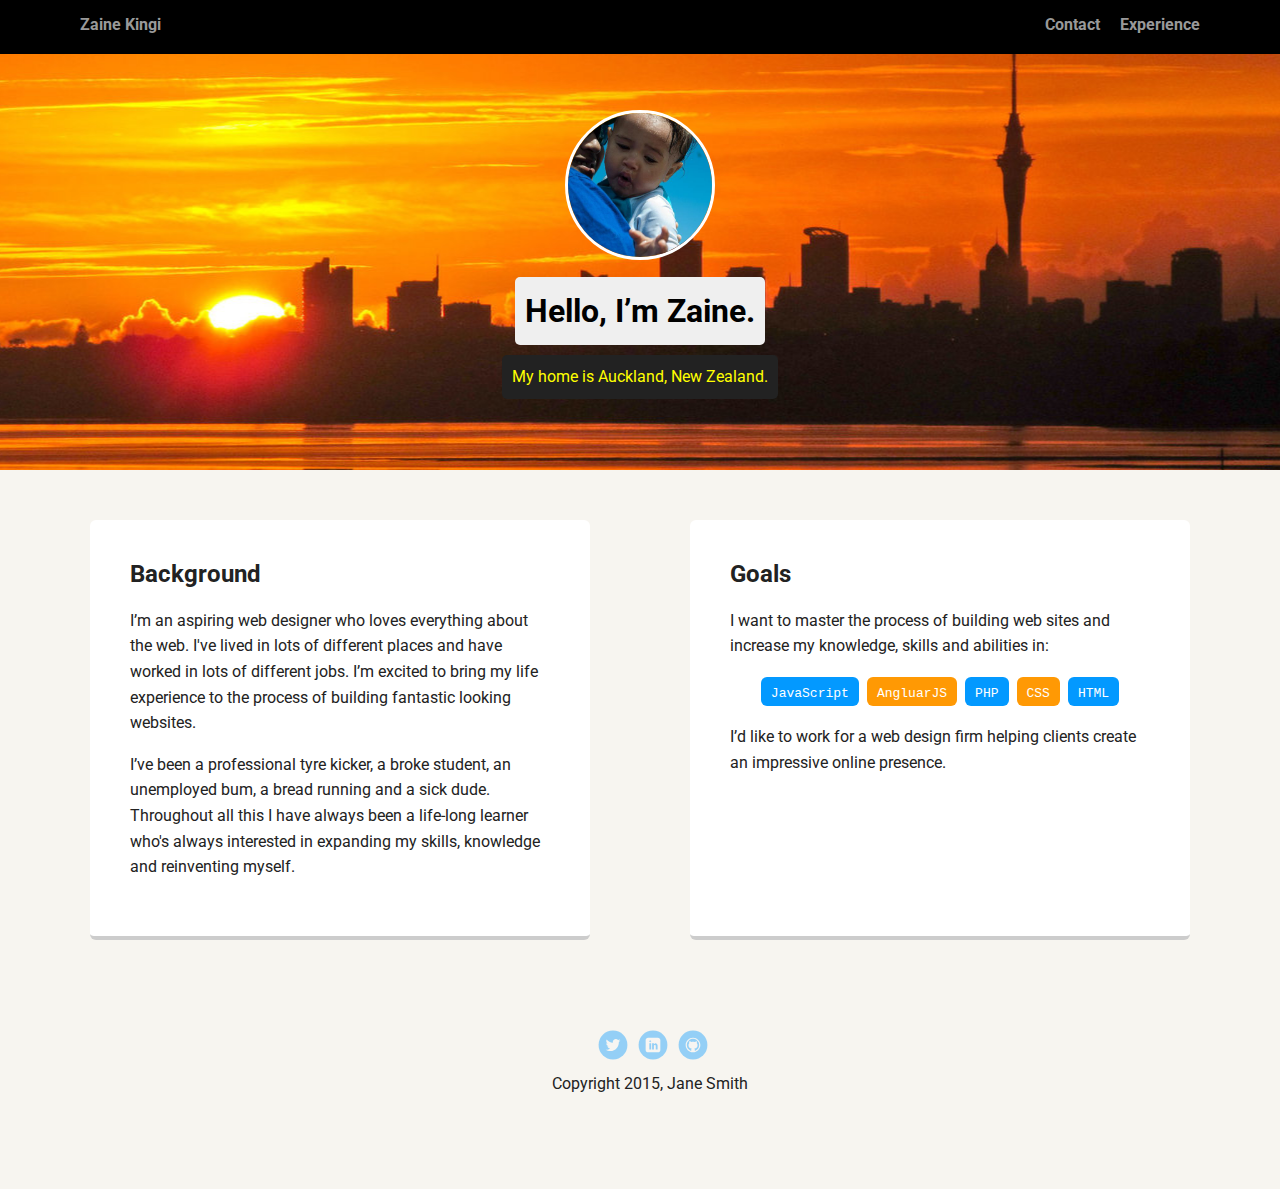
<file: index.html>
<!doctype html>
<html lang="en">
<head>
  <meta charset="utf-8">
  <title>Zaine Kingi's Profile</title>
  <meta name="viewport" content="width=device-width, initial-scale=1.0">
  <link rel="stylesheet" href="styles.css">
  <link href="https://fonts.googleapis.com/css?family=Muli%7CRoboto:400,300,500,700,900" rel="stylesheet"></head>
  <body>

    <div class="main-nav">
        <ul class="nav">
          <li class="name"><a href="index.html">Zaine Kingi</a></li>
          <li><a href="contact.html">Contact</a></li>
          <li><a href="experience.html">Experience</a></li>
        </ul>
    </div>

    <header id="home">
      <a href="index.html"><img src="images/zaine-profile-pic.jpg" alt="Zaine's profile picture" class="profile-image"></a>
      <h1 class="tag name">Hello, I’m Zaine.</h1>
      <p class="tag location">My home is Auckland, New Zealand.</p>
    </header>

    <main class="flex">
      <div class="card">
        <h2>Background</h2>
        <p>I’m an aspiring web designer who loves everything about the web. I've lived in lots of different places and have worked in lots of different jobs. I’m excited to bring my life experience to the process of building fantastic looking websites.</p>
        <p>I’ve been a professional tyre kicker, a broke student, an unemployed bum, a bread running and a sick dude. Throughout all this I have always been a life-long learner who's always interested in expanding my skills, knowledge and reinventing myself.</p>
      </div> 

      <div class="card">
        <h2>Goals</h2>
        <p>I want to master the process of building web sites and increase my knowledge, skills and abilities in:</p>
        <ul class="skills">
          <li><code>JavaScript</code></li>
          <li><code>AngluarJS</code></li>
          <li><code>PHP</code></li>
          <li><code>CSS</code></li>
          <li><code>HTML</code></li>
        </ul>
        <p>I’d like to work for a web design firm helping clients create an impressive online presence.</p>
      </div> 

    </main>
    <footer>
      <ul>
        <li><a href="http://www.twitter.com/zainekingi" class="social twitter">Twitter</a></li>
        <li><a href="https://nz.linkedin.com/in/zainekingi" class="social linkedin">LinkedIn</a></li>
        <li><a href="https://github.com/zainekingi" class="social github">Github</a></li>
      </ul>
      <p class="copyright">Copyright 2015, Jane Smith</p>
    </footer>
  </body>
  </html>
</file>
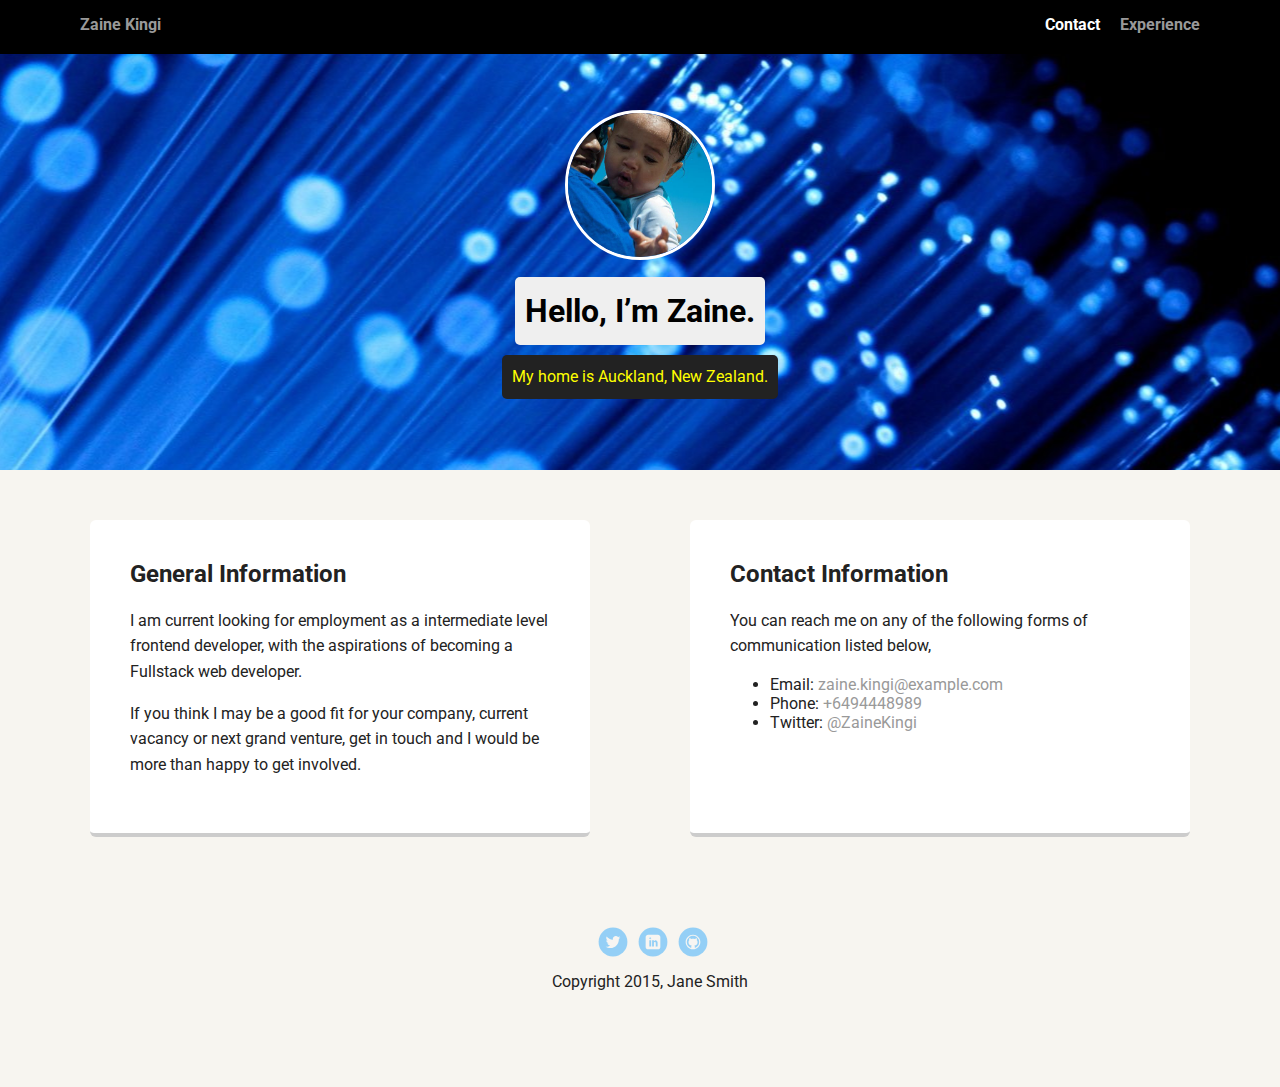
<file: contact.html>
<!doctype html>
<html lang="en">
<head>
  <meta charset="utf-8">
  <title>Zaine Kingi's Profile | Contact</title>
  <meta name="viewport" content="width=device-width, initial-scale=1.0">
  <link rel="stylesheet" href="styles.css">
  <link href="https://fonts.googleapis.com/css?family=Muli%7CRoboto:400,300,500,700,900" rel="stylesheet"></head>
  <body>

    <div class="main-nav">
        <ul class="nav">
          <li class="name"><a href="index.html">Zaine Kingi</a></li>
          <li><a href="contact.html" class="selected">Contact</a></li>
          <li><a href="experience.html">Experience</a></li>
        </ul>
    </div>

    <header id="contact">
      <a href="index.html"><img src="images/zaine-profile-pic.jpg" alt="Zaine's profile picture" class="profile-image"></a>
      <h1 class="tag name">Hello, I’m Zaine.</h1>
      <p class="tag location">My home is Auckland, New Zealand.</p>
    </header>

    <main class="flex">
      <div class="card">
        <h2>General Information</h2>
        <p>I am current looking for employment as a intermediate level frontend developer, with the aspirations of becoming a Fullstack web developer.</p>
        <p>If you think I may be a good fit for your company, current vacancy or next grand venture, get in touch and I would be more than happy to get involved.</p>
      </div> 

      <div class="card">
        <h2>Contact Information</h2>
        <p>You can reach me on any of the following forms of communication listed below, </p>
        <ul>
          <li>Email: <a href="mailto:zaine.kingi@example.com">zaine.kingi@example.com</a></li>
          <li>Phone: <a href="tel:+6494448989">+6494448989</a></li>
          <li>Twitter: <a href="http://www.twitter.com/intent/tweet?@zainekingi">@ZaineKingi</a></li>
        </ul>
      </div> 

    </main>
    <footer>
      <ul>
        <li><a href="http://www.twitter.com/zainekingi" class="social twitter">Twitter</a></li>
        <li><a href="https://nz.linkedin.com/in/zainekingi" class="social linkedin">LinkedIn</a></li>
        <li><a href="https://github.com/zainekingi" class="social github">Github</a></li>
      </ul>
      <p class="copyright">Copyright 2015, Jane Smith</p>
    </footer>
  </body>
  </html>
</file>
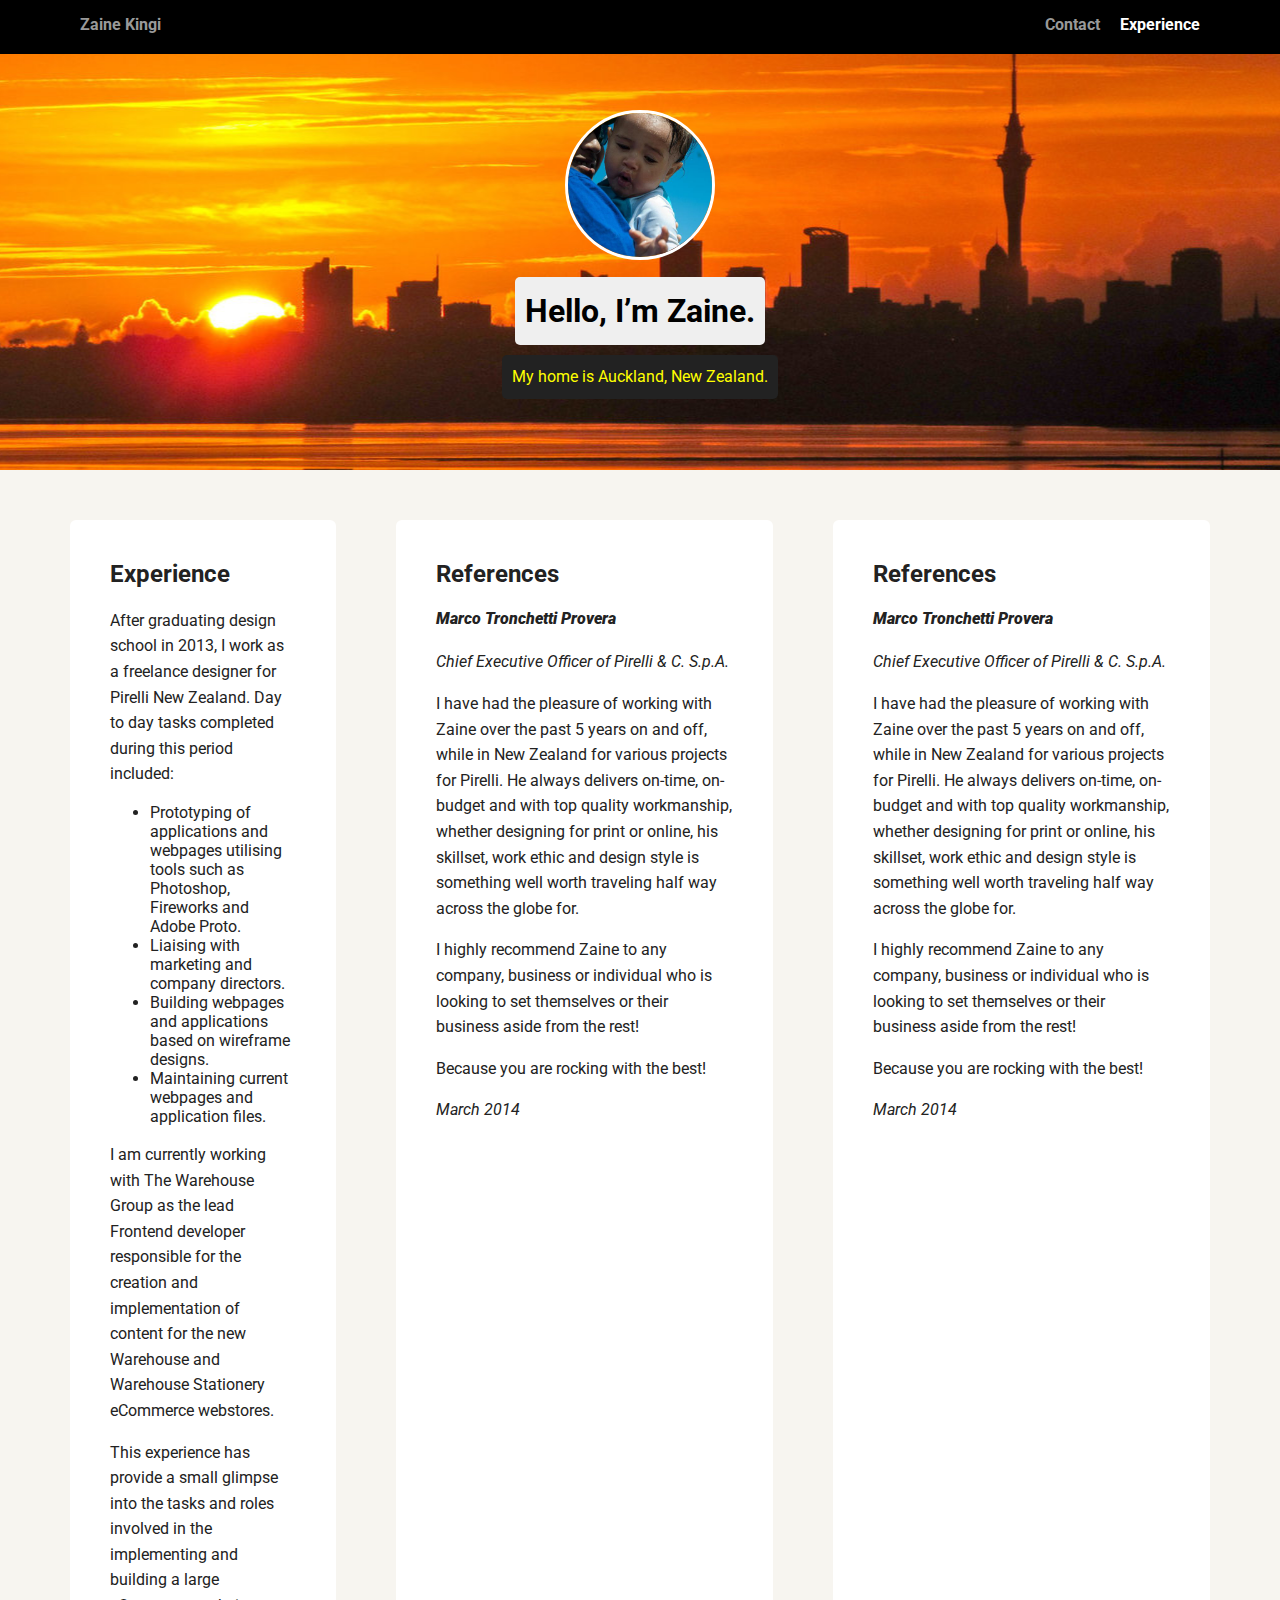
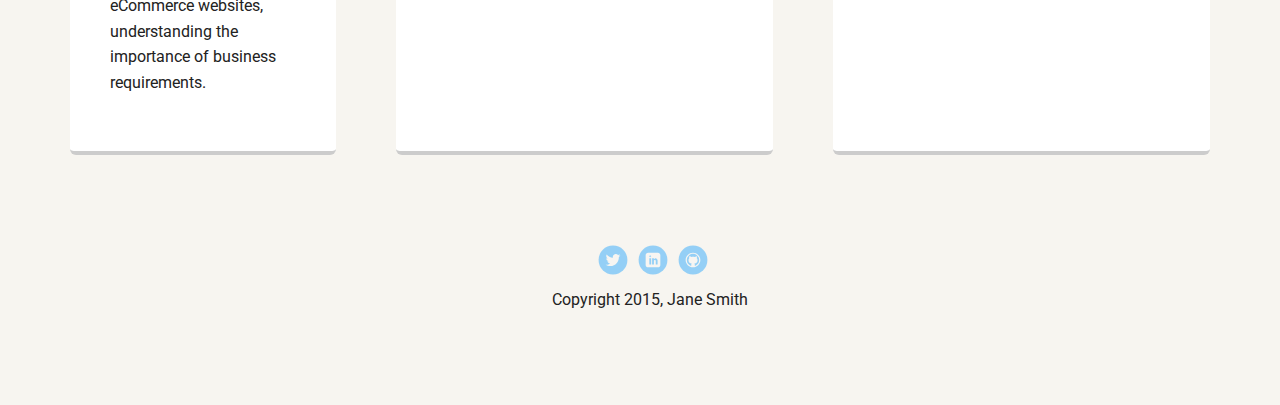
<file: experience.html>
<!doctype html>
<html lang="en">
<head>
  <meta charset="utf-8">
  <title>Zaine Kingi's Profile | Experience</title>
  <meta name="viewport" content="width=device-width, initial-scale=1.0">
  <link rel="stylesheet" href="styles.css">
  <link href="https://fonts.googleapis.com/css?family=Muli%7CRoboto:400,300,500,700,900" rel="stylesheet"></head>
  <body>

    <div class="main-nav">
        <ul class="nav">
          <li class="name"><a href="index.html">Zaine Kingi</a></li>
          <li><a href="contact.html">Contact</a></li>
          <li><a href="experience.html" class="selected">Experience</a></li>
        </ul>
    </div>

    <header id="experience">
      <a href="index.html"><img src="images/zaine-profile-pic.jpg" alt="Zaine's profile picture" class="profile-image"></a>
      <h1 class="tag name">Hello, I’m Zaine.</h1>
      <p class="tag location">My home is Auckland, New Zealand.</p>
    </header>

    <main class="flex">
      <div class="card">
        <h2>Experience</h2>
        <p>After graduating design school in 2013, I work as a freelance designer for Pirelli New Zealand. Day to day tasks completed during this period included:</p>
        <ul>
          <li>Prototyping of applications and webpages utilising tools such as Photoshop, Fireworks and Adobe Proto.</li>
          <li>Liaising with marketing and company directors.</li>
          <li>Building webpages and applications based on wireframe designs.</li>
          <li>Maintaining current webpages and application files.</li>
        </ul>
        <p>I am currently working with The Warehouse Group as the lead Frontend developer responsible for the creation and implementation of content for the new Warehouse and
        Warehouse Stationery eCommerce webstores.</p>
        <p>This experience has provide a small glimpse into the tasks and roles involved in the implementing and building a large eCommerce websites, understanding the importance of business requirements.</p>
      </div>
      
      <div class="card">
        <h2>References</h2>
        <h4><strong><em>Marco Tronchetti Provera</em></strong></h4><p><em>Chief Executive Officer of Pirelli & C. S.p.A.</em></p>
        <p>I have had the pleasure of working with Zaine over the past 5 years on and off, while in New Zealand for various projects for Pirelli. He always delivers on-time, on-budget and with top quality workmanship, whether designing for print or online, his skillset, work ethic and design style is something well worth traveling half way across the globe for.</p>
        <p>I highly recommend Zaine to any company, business or individual who is looking to set themselves or their business aside from the rest!</p>
        <p>Because you are rocking with the best!</p>
        <p><em>March 2014</em></p>
      </div>
      
      <div class="card">
        <h2>References</h2>
        <h4><strong><em>Marco Tronchetti Provera</em></strong></h4><p><em>Chief Executive Officer of Pirelli & C. S.p.A.</em></p>
        <p>I have had the pleasure of working with Zaine over the past 5 years on and off, while in New Zealand for various projects for Pirelli. He always delivers on-time, on-budget and with top quality workmanship, whether designing for print or online, his skillset, work ethic and design style is something well worth traveling half way across the globe for.</p>
        <p>I highly recommend Zaine to any company, business or individual who is looking to set themselves or their business aside from the rest!</p>
        <p>Because you are rocking with the best!</p>
        <p><em>March 2014</em></p>
      </div>

    </main>
    <footer>
      <ul>
        <li><a href="http://www.twitter.com/zainekingi" class="social twitter">Twitter</a></li>
        <li><a href="https://nz.linkedin.com/in/zainekingi" class="social linkedin">LinkedIn</a></li>
        <li><a href="https://github.com/zainekingi" class="social github">Github</a></li>
      </ul>
      <p class="copyright">Copyright 2015, Jane Smith</p>
    </footer>
  </body>
  </html>
</file>
<file: styles.css>
/* Global Layout Set-up */
* { 
  box-sizing: border-box;
}
  
body {
  margin: 0;
  padding: 0;
  text-align: center;
  font-family: 'Roboto', sans-serif;
  color: #222;
  background: #f7f5f0;
}
/* Link Styles */

a {
  text-decoration: none;
  color: #999;
}
a:hover {
  color: #6633ff;
}

/* Section Styles */

.main-nav {
  width: 100%;
  background: black;
  min-height: 30px;
  padding: 10px;
  position: fixed;
  text-align: center;
}
.nav {
  display: flex;
  justify-content: space-around;
  font-weight: 700;
  list-style-type: none;
  margin: 0 auto;
  padding: 0;
}

.nav .name {
    display: block;
    margin-right: auto;
    color: white;
    float: left;
}
.nav li {
  padding: 5px 10px 10px 10px;
  float: right;
}
.nav a {
  transition: all .5s;
}
.nav a:hover {
  color: white
}
.selected {
  color: #fff;
}

header {
  text-align: center;
  background-size: cover;
  overflow: hidden;
  padding-top: 60px;
  background: url('images/auckland-sunset.jpg') no-repeat top center ;
}

#experience {
  background: url('images/auckland-sunset.jpg') no-repeat top center ;
}
#contact {
  background: url('images/contact.jpg') no-repeat top center ;
}
header {
  line-height: 1.5;
}
header .profile-image {
  margin-top: 50px;
  width: 150px;
  height: 150px;
  border-radius: 50%;
  border: 3px solid white;
  transition: all .5s;
}
header .profile-image:hover {
  -webkit-filter: grayscale(30%);
  -moz-filter: grayscale(30%);
  filter: grayscale(30%);
  -webkit-transform: scale(1.2) rotate(5deg);
  -moz-transform: scale(1.2) rotate(5deg);
  transform: scale(1.2) rotate(5deg);
}
.tag {
  background-color: #efefef;
  color: black;
  padding: 10px;
  border-radius: 5px;
  display: table;
  margin: 10px auto;
} 
.location {
  background-color: #222;
  color: yellow;
}
.card {
  margin: 30px;
  padding: 20px 40px 40px;
  max-width: 500px;
  text-align: left;
  background: #fff;
  border-bottom: 4px solid #ccc;
  border-radius: 6px;
  transition: all .5s;
  float: left;
}
.card:hover {
  border-color: #ff99ff;
}

ul.skills {
  padding: 0;
  text-align: center;
}

.skills li {
  border-radius: 6px;
  display: inline-block;
  background: #ff9904;
  color: white;
  padding: 5px 10px;
  margin: 2px;
}

.skills li:nth-child(odd) {
  background: #0399ff;
}

footer {
  width: 100%;
  min-height: 30px;
  padding: 20px 0 40px 20px;
  clear: both;
}

footer .copyright {
  top: -8px;
  font-size: .75em;
}

footer ul {
  list-style-type: none;
  margin: 0;
  padding: 0;
}

footer ul li {
  display: inline-block;
}

a.social {
  display: inline-block;
  text-indent: -9999px;
  margin-left: 5px;
  width: 30px;
  height: 30px;
  background-size: 30px 30px;
  opacity: .4;
  transition: all .5s;
}
a.twitter {
  background-image: url(images/twitter.svg);
}
a.linkedin {
  background-image: url(images/linkedin.svg);
}
a.github {
  background-image: url(images/github.svg);
}
a.social:hover {
  opacity: 1;
}
.clearfix {
  clear: both;
}

/* Styles for larger screens */
@media screen and (min-width: 720px) {
  
  .flex {
      display: -ms-flexbox;      /* TWEENER - IE 10 */
      display: flex; 
      max-width: 1200px;
      -ms-flex-pack: distribute;
      justify-content: space-around;
      margin: 0 auto;
  }

  header {
    min-height: 470px;
  }

  .nav {
    max-width: 1200px;
    padding: 0 30px;
  }


  main {
    padding-top: 20px;
  }

  main p {
    line-height: 1.6em;
  }

  footer {
    font-size: 1.3em;
    max-width: 1200px;
    margin: 40px auto;
  }

}
</file>
